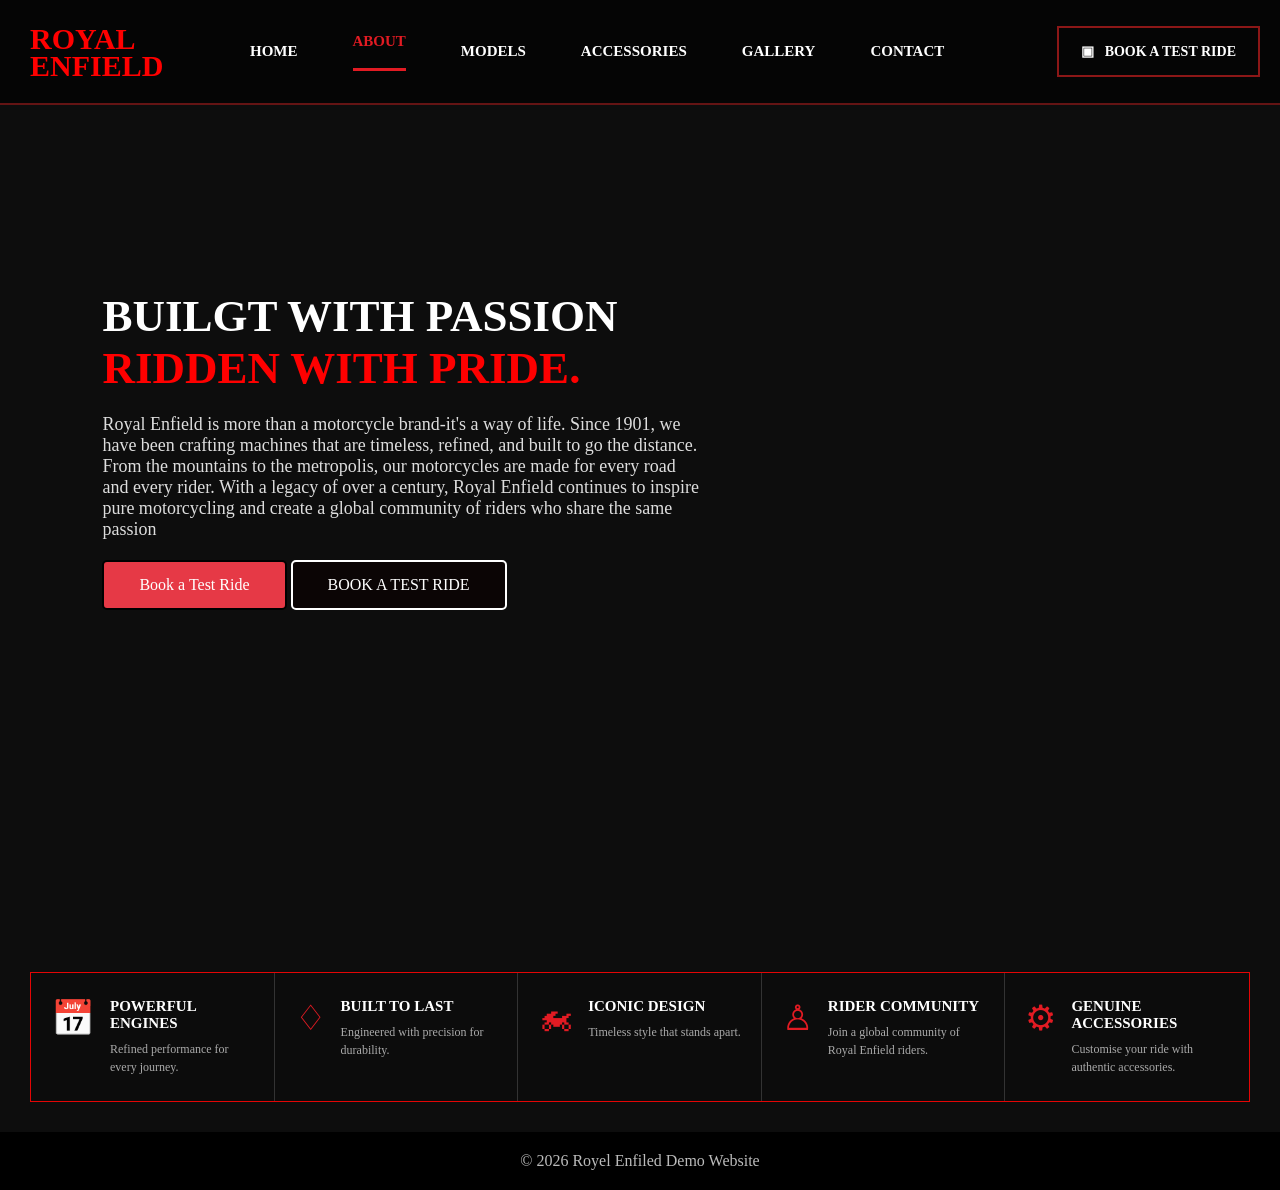
<file: HTMLCSS-Project/about.html>
<!DOCTYPE html>
<html lang="en">
<head>
    <meta charset="UTF-8">
    <meta name="viewport" content="width=device-width, initial-scale=1.0">
    <title>Royal Enfield - About</title>
    <link rel="stylesheet" href="about.css">
</head>
<body>
    <div class="container">
    
 <header class="navbar">

        <div class="logo">
            <span>ROYAL</span>
            <span>ENFIELD</span>
        </div>

        <nav>
            <a href="index.html">HOME</a>
            <a href="about.html" class="active">ABOUT</a>
            <a href="model.html" >MODELS</a>
           
            <a href="accessories.html">ACCESSORIES</a>
            <a href="gallery.html">GALLERY</a>
            <a href="contact.html">CONTACT</a>
        </nav>

        <a class="top-btn" href="book.html">▣ &nbsp; BOOK A TEST RIDE</a>

    </header>



<section class="hero">
    <!-- A section/group of related content -->
      <div class="content">
            <h1>BUILGT WITH PASSION <br>
            <span>RIDDEN WITH PRIDE.</span></h1>
            <p>Royal Enfield is more than a motorcycle brand-it's a way of life.

Since 1901, we have been crafting machines that are timeless, refined, and built to go the distance. From the mountains to the metropolis, our motorcycles are made for every road and every rider.

With a legacy of over a century, Royal Enfield continues to inspire pure motorcycling and create a global community of riders who share the same passion</p>
            <div>
            <a href="book.html" class="btn2 btn">Book a Test Ride</a>
             <a href="book.html" class="btn1 btn">BOOK A TEST RIDE</a>
             </div>
        </div>
</section>


<div><BR><BR></BR></BR>
    
    
    <section class="features">

        <div class="feature">
            <div class="icon">📅</div>
            <div>
                <h3>POWERFUL ENGINES</h3>
                <p>Refined performance for every journey.</p>
            </div>
        </div>

        <div class="feature">
            <div class="icon">♢</div>
            <div>
                <h3>BUILT TO LAST</h3>
                <p>Engineered with precision for durability.</p>
            </div>
        </div>

        <div class="feature">
            <div class="icon">🏍</div>
            <div>
                <h3>ICONIC DESIGN</h3>
                <p>Timeless style that stands apart.</p>
            </div>
        </div>

        <div class="feature">
            <div class="icon">♙</div>
            <div>
                <h3>RIDER COMMUNITY</h3>
                <p>Join a global community of Royal Enfield riders.</p>
            </div>
        </div>

        <div class="feature">
            <div class="icon">⚙</div>
            <div>
                <h3>GENUINE ACCESSORIES</h3>
                <p>Customise your ride with authentic accessories.</p>
            </div>
        </div>

    </section>

</div>
  <footer>
        <p>© 2026 Royel Enfiled Demo Website</p>
    </footer>
</div>
</body>
</html>
</file>
<file: HTMLCSS-Project/about.css>
* {
    margin: 0;
    padding: 0;
    box-sizing: border-box;
}
@media screen and (max-width: 767px) {
  body {
    background-color: lightblue;
  }

  h1 {
    font-size: 24px;
  }
}
@media screen and (min-width: 992px) {
  body {
    background-color: lightgreen;
  }

  h1 {
    font-size: 40px;
  }
}



body{
    background:#0d0d0d;
    color:#fff;
}



.navbar {
    height: 105px;
    display: flex;
    align-items: center;
    padding: 0 30px;
    border-bottom: 2px solid #641414;
    background: #050505;
    position: fixed;
    width: 1290px;
    z-index: 1;
}

.logo {
    width: 220px;
    color: #e51b23;
    font-size: 30px;
    font-weight: bold;
    line-height: 27px;
}

.logo span {
    display: block;
}

nav {
    display: flex;
    align-items: center;
    gap: 55px;
    flex: 1;
}

nav a {
    color: white;
    text-decoration: none;
    font-size: 15px;
    font-weight: bold;
}

nav a:hover,
nav .active {
    color: #e21b23;
}

nav .active {
    border-bottom: 3px solid #e21b23;
    padding-bottom: 18px;
}

.top-btn {
    background: transparent;
    color: white;
    border: 2px solid #8c1717;
    padding: 15px 22px;
    font-weight: bold;
    font-size: 14px;
        text-decoration: none;
}


.hero{
    
    height:100vh;
    background:url(https://wallpapercave.com/wp/wp12599089.jpg) center/cover no-repeat;
    display:flex;
    align-items:center;
    padding:0 8%;
}

.content{
    max-width:600px;
}

.content h1{
    font-size:45px;
    color:#fff;
}
span{
    color: red;
}
.content p{
    margin:20px 0;
    font-size:18px;
    color:#ddd;
}

.btn2{
    border: 2px solid black;
    display:inline-block;
    background:#e63946;
    color:#fff;
    text-decoration:none;
    padding:14px 35px;
    border-radius:5px;
    transition:.3s;
}
.btn1{
    border: 2PX solid white;
    display:inline-block;
    background:#0b0505;
    color:#fff;
    text-decoration:none;
    padding:14px 35px;
    border-radius:5px;
    transition:.3s;
}

.btn:hover{
    background:#fff;
    color:#000;
    transition: 2px;
}


.models{
    padding:80px 8%;
}



.features {
    margin: 0 30px 30px;
    border: 1px solid #e40505;

    display: grid;
    grid-template-columns: repeat(5, 1fr);

    background: #0c0c0c;
}

.feature {
    display: flex;
    gap: 15px;
    padding: 25px 20px;
    border-right: 1px solid #333;
}

.feature:last-child {
    border-right: none;
}

.feature .icon {
    color: #e21b23;
    font-size: 35px;
}

.feature h3 {
    font-size: 15px;
    margin-bottom: 8px;
}

.feature p {
    color: #aaa;
    font-size: 12px;
    line-height: 1.5;
}



@media (max-width: 1200px) {

    nav {
        gap: 20px;
    }

    .models {
        grid-template-columns: repeat(2, 1fr);
    }

    .features {
        grid-template-columns: repeat(2, 1fr);
    }

    .feature {
        border-bottom: 1px solid #333;
    }
}


@media (max-width: 768px) {

    .navbar {
        height: auto;
        padding: 20px;
        flex-wrap: wrap;
        gap: 20px;
    }

    .logo {
        width: 100%;
    }

    nav {
        width: 100%;
        flex-wrap: wrap;
        gap: 20px;
    }

    .top-btn {
        display: none;
    }

    .hero h1 {
        font-size: 40px;
    }

    .hero p br {
        display: none;
    }

    .models {
        grid-template-columns: 1fr;
        padding: 20px;
    }

    .features {
        grid-template-columns: 1fr;
        margin: 0 20px 20px;
    }

    .feature {
        border-right: none;
    }
}


footer{
    background:#000;
    text-align:center;
    padding:20px;
    color:#bbb;
}


@media(max-width:768px){

nav{
    flex-direction:column;
}

nav ul{
    flex-direction:column;
    margin-top:15px;
}

nav ul li{
    margin:10px 0;
}

.content h1{
    font-size:42px;
}

.models h2{
    font-size:32px;
}

}
</file>
